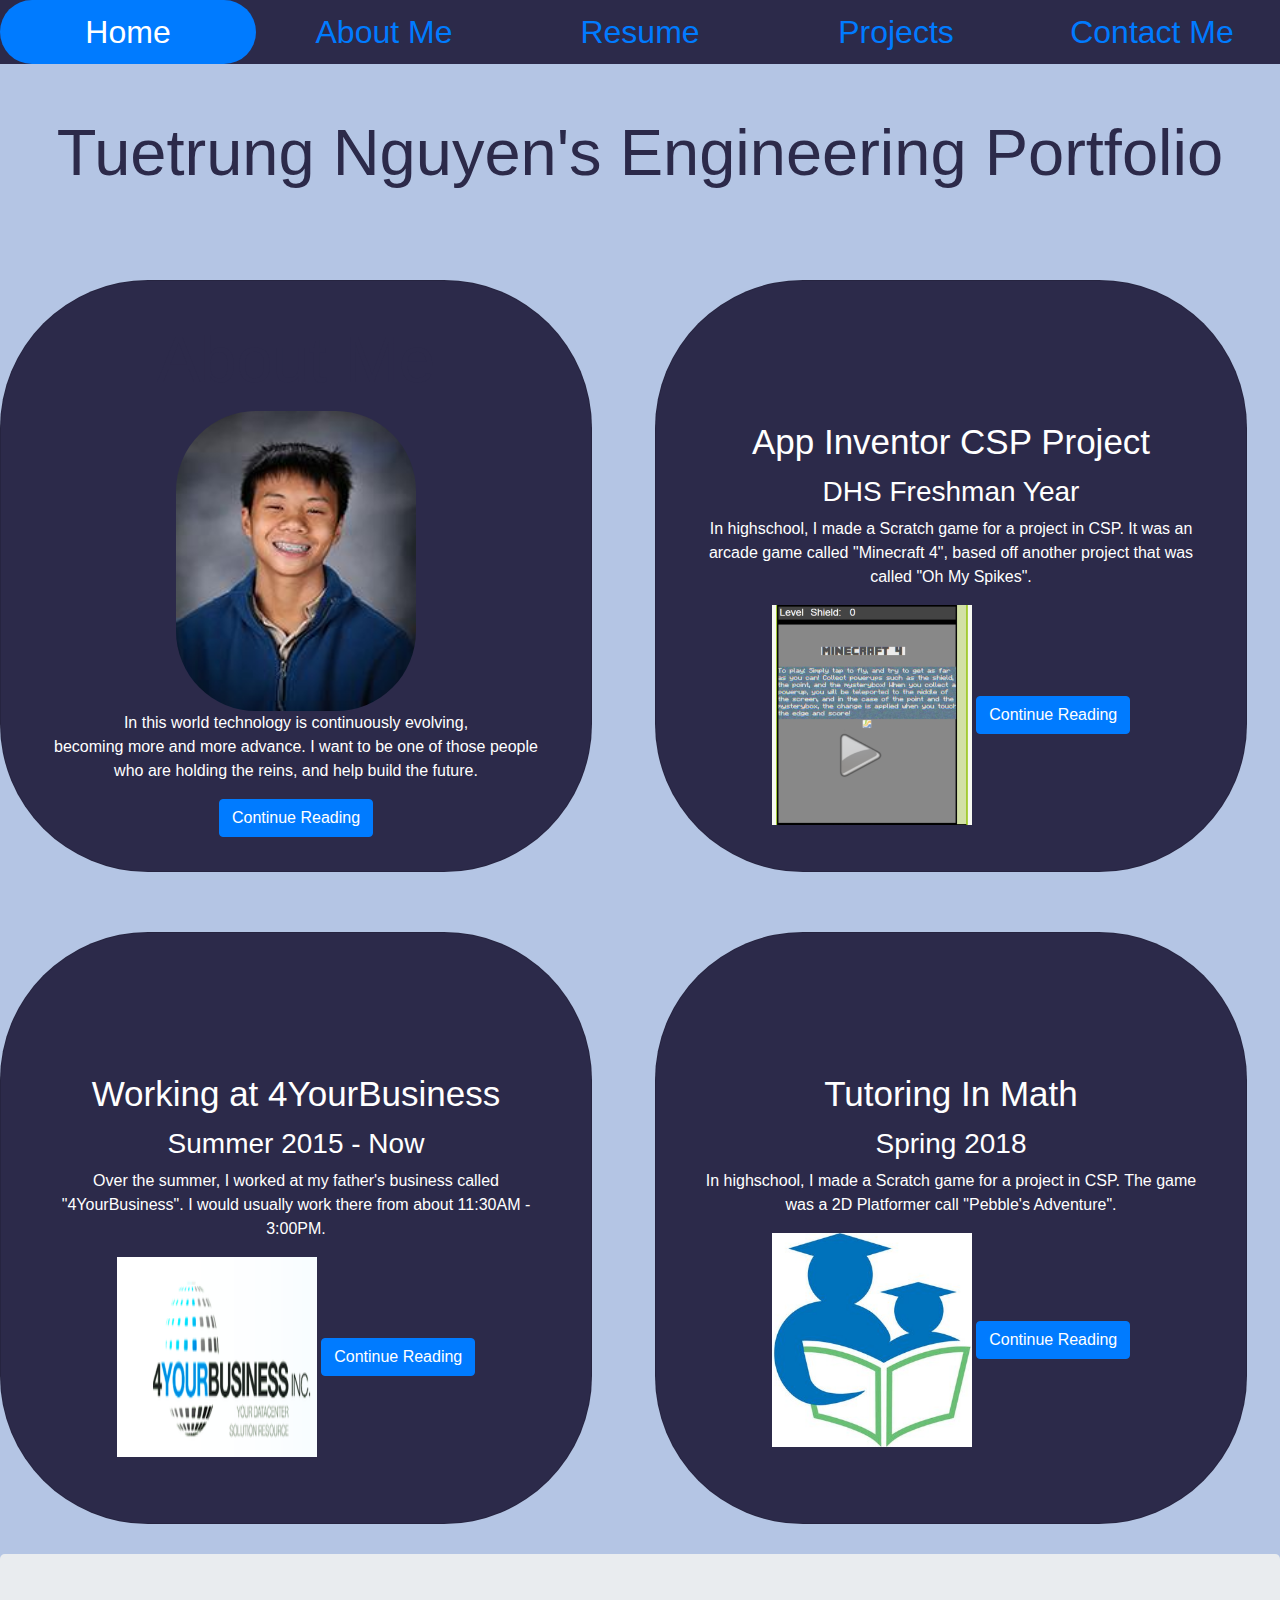
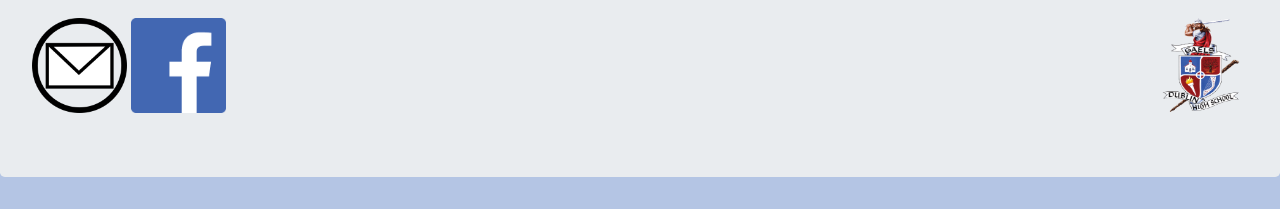
<file: index.html>
<!DOCTYPE HTML>
<html>
    
    <head>
        <title>Online Portfolio</title>
        <link rel="stylesheet" type="text/css" 
        href="bootstrap-4.1.2-dist/css/bootstrap.css"/>
        <link rel="stylesheet" type="text/css" 
        href="bootstrap-4.1.2-dist/css/style.css"/>
    </head>

    <body>
        <nav class="nav nav-pills nav-justified">
            <a class="nav-item nav-link active" href="index.html">Home</a>
            <a class="nav-item nav-link" href="Nguyen_AboutMe.html">About Me</a>
            <a class="nav-item nav-link" href="Nguyen_Resume.html">Resume</a>
            <a class="nav-item nav-link" href="Nguyen_Project.html">Projects</a>
            <a class="nav-item nav-link" href="Nguyen_Contact.html">Contact Me</a>
        </nav>
        <div class="float-center">
            <div class="text-center">
                <div class="main_title">
                    <h1>Tuetrung Nguyen's Engineering Portfolio</h1>
                </div>
                <div class="row">
                    <div class="col-sm-6">
                        <div class="card" style="width: 37rem; height: 37rem;">
                            <div class="card-body">
                                <h1 class="card-title">About Me</h1>
                                <div class="circle">
                                    <img  class="rounded" src="Images/mypicture.jpg" 
                                    width="240px" height="300px" alt="Tuetrung's Picture">
                                </div>
                                <p class="card-text">In this world technology is
                                continuously evolving, <br> becoming more and more
                                advance. I want to be one of those people<br> who are 
                                holding the reins, and help build the future.</p>
                                <a href="Nguyen_AboutMe.html"
                                class="btn btn-primary">Continue Reading</a>
                            </div>
                        </div>
                    </div>
                    
                    <div class="col-sm-6" >
                        <div class="card" style="width: 37rem; height: 37rem;">
                            <div class="card-body">
                                <h3 class="card-title">App Inventor CSP Project</h3>
                                <h4>DHS Freshman Year</h4>
                                <p class="card-text">In highschool, I made a Scratch game 
                                for a
                                project in CSP. It was an arcade game called "Minecraft 4",
                                based off
                                another project that was called "Oh My Spikes".</p>
                                <img  src="Images/appinventor.png" width="200px"
                                height="220px" alt="Minecraft 4">
                                <a href="Nguyen_Project.html"
                                class="btn btn-primary">Continue Reading</a>
                            </div>
                        </div>
                    </div>
                </div>
                <div class="row">
                    <div class="col-sm-6">
                        <div class="card" style="width: 37rem; height: 37rem;">
                            <div class="card-body">
                                <h3 class="card-title">Working at 4YourBusiness</h3>
                                <h4>Summer 2015 - Now</h4>
                                <p class="card-text">Over the summer, I worked at my 
                                father's business called "4YourBusiness". I would 
                                usually work there from about 11:30AM - 3:00PM.</p>
                                <img src="Images/4yourbusiness.png" width="200px" height="200px">
                                <a href="Nguyen_Resume.html" class="btn btn-primary">Continue Reading</a>
                            </div>
                        </div>
                    </div>
                      
                    <div class="col-sm-6" >
                        <div class="card" style="width: 37rem; height: 37rem;">
                            <div class="card-body">
                                <h3 class="card-title">Tutoring In Math</h3>
                                <h4>Spring 2018</h4>
                                <p class="card-text">In highschool, I made a Scratch
                                game for a
                                project in CSP. The game was a 2D Platformer call
                                "Pebble's Adventure".</p>
                                <img src="Images/tutor.jpeg" width="200px" alt="Tutoring">
                                <a href="Nguyen_Resume.html" class="btn btn-primary">Continue Reading</a>
                            </div>
                        </div>
                    </div>
                
                </div>
            </div>
        </div>

        <footer>
            <div class="jumbotron">
                <a href="Nguyen_Contact.html"><img src="Images/maillog.png" 
                width="95px" height="95px"></a>
                <a target="blank" href="https://www.facebook.com/tuetrung.nguyen.1"><img src="Images/facebook.png" width="95px"
                height="95px"></a>
                <div class="float-right">
                    <a target="blank" href="https://www.dublin.k12.ca.us/"><img src="Images/dhs.png" width="95px"
                    height="95px"></a>
                </div>
            </div>
        </footer>
</body>

</html>
</file>
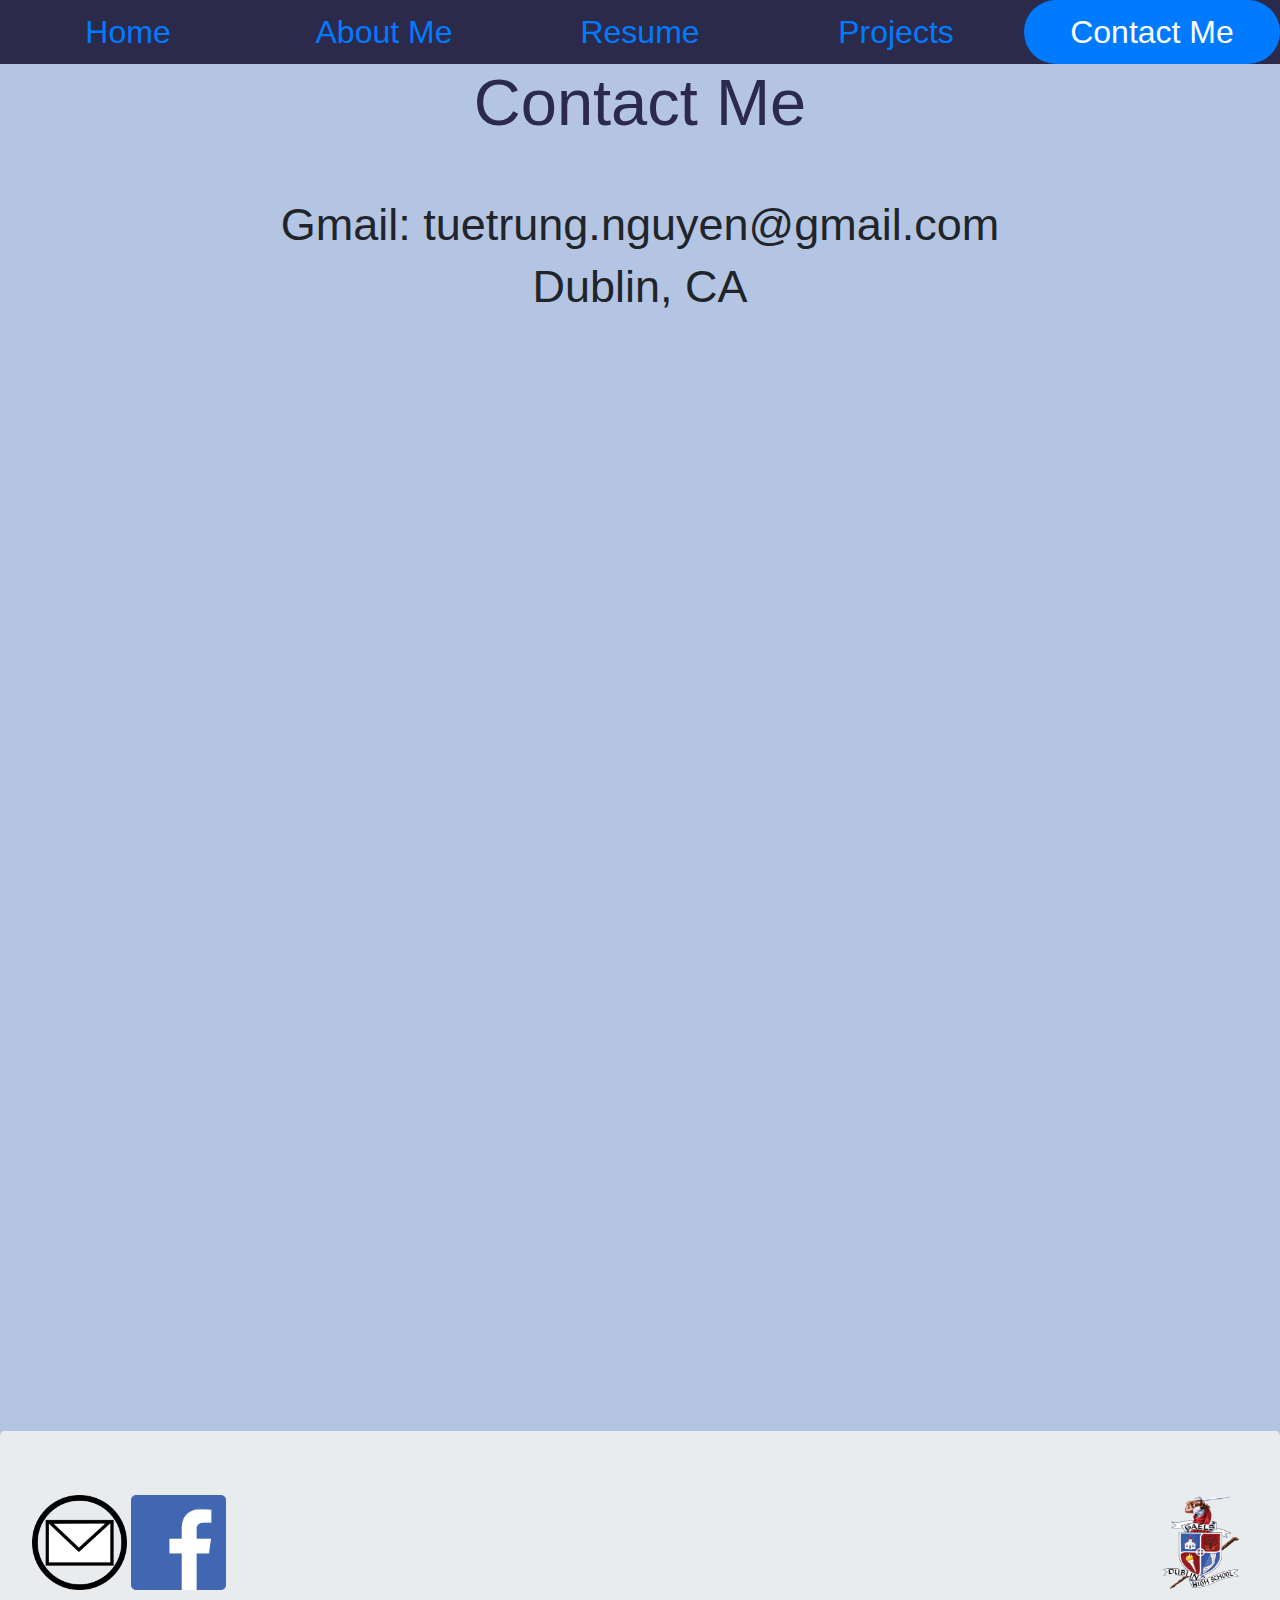
<file: Nguyen_Contact.html>
<!DOCTYPE HTML>
<html>
    <head>
        <title>Contact Me</title>
        <link rel="stylesheet" type="text/css" 
        href="bootstrap-4.1.2-dist/css/bootstrap.css"/>
        <link rel="stylesheet" type="text/css" 
        href="bootstrap-4.1.2-dist/css/style.css"/>
    </head>
    <body>
        <nav class="nav nav-pills nav-justified">
            <a class="nav-item nav-link " href="index.html">Home</a>
            <a class="nav-item nav-link" href="Nguyen_AboutMe.html">About Me</a>
            <a class="nav-item nav-link" href="Nguyen_Resume.html">Resume</a>
            <a class="nav-item nav-link" href="Nguyen_Project.html">Projects</a>
            <a class="nav-item nav-link active" href="Nguyen_Contact.html">Contact Me</a>
        </nav>
        
        <div class="text-center">
            <div class="PY-5">
                <h1>Contact Me</h1>
            </div>
            <div class="py-5">
                <h2>Gmail: tuetrung.nguyen@gmail.com</h2>
                <h2>Dublin, CA</h2>
                <iframe 
                src="https://docs.google.com/forms/d/e/1FAIpQLSdMn--tADstXQS4tiycGg0_J_BflurxG35kSQmhKKgAUZgqxA/viewform?embedded=true" 
                width="640" height="1054" frameborder="0" marginheight="0" 
                marginwidth="0">Loading...</iframe>
            </div>
        </div>
        <footer>
        <div class="jumbotron">
            <a href="Nguyen_Contact.html"><img src="Images/maillog.png" 
            width="95px" height="95px"></a>
            <a target="blank" href="https://www.facebook.com/tuetrung.nguyen.1"><img src="Images/facebook.png" width="95px"
            height="95px"></a>
            <div class="float-right">
                <a target="blank" href="https://www.dublin.k12.ca.us/"><img src="Images/dhs.png" width="95px"
                height="95px"></a>
            </div>
        </div>
      </footer>
    </body>
</html>
</file>
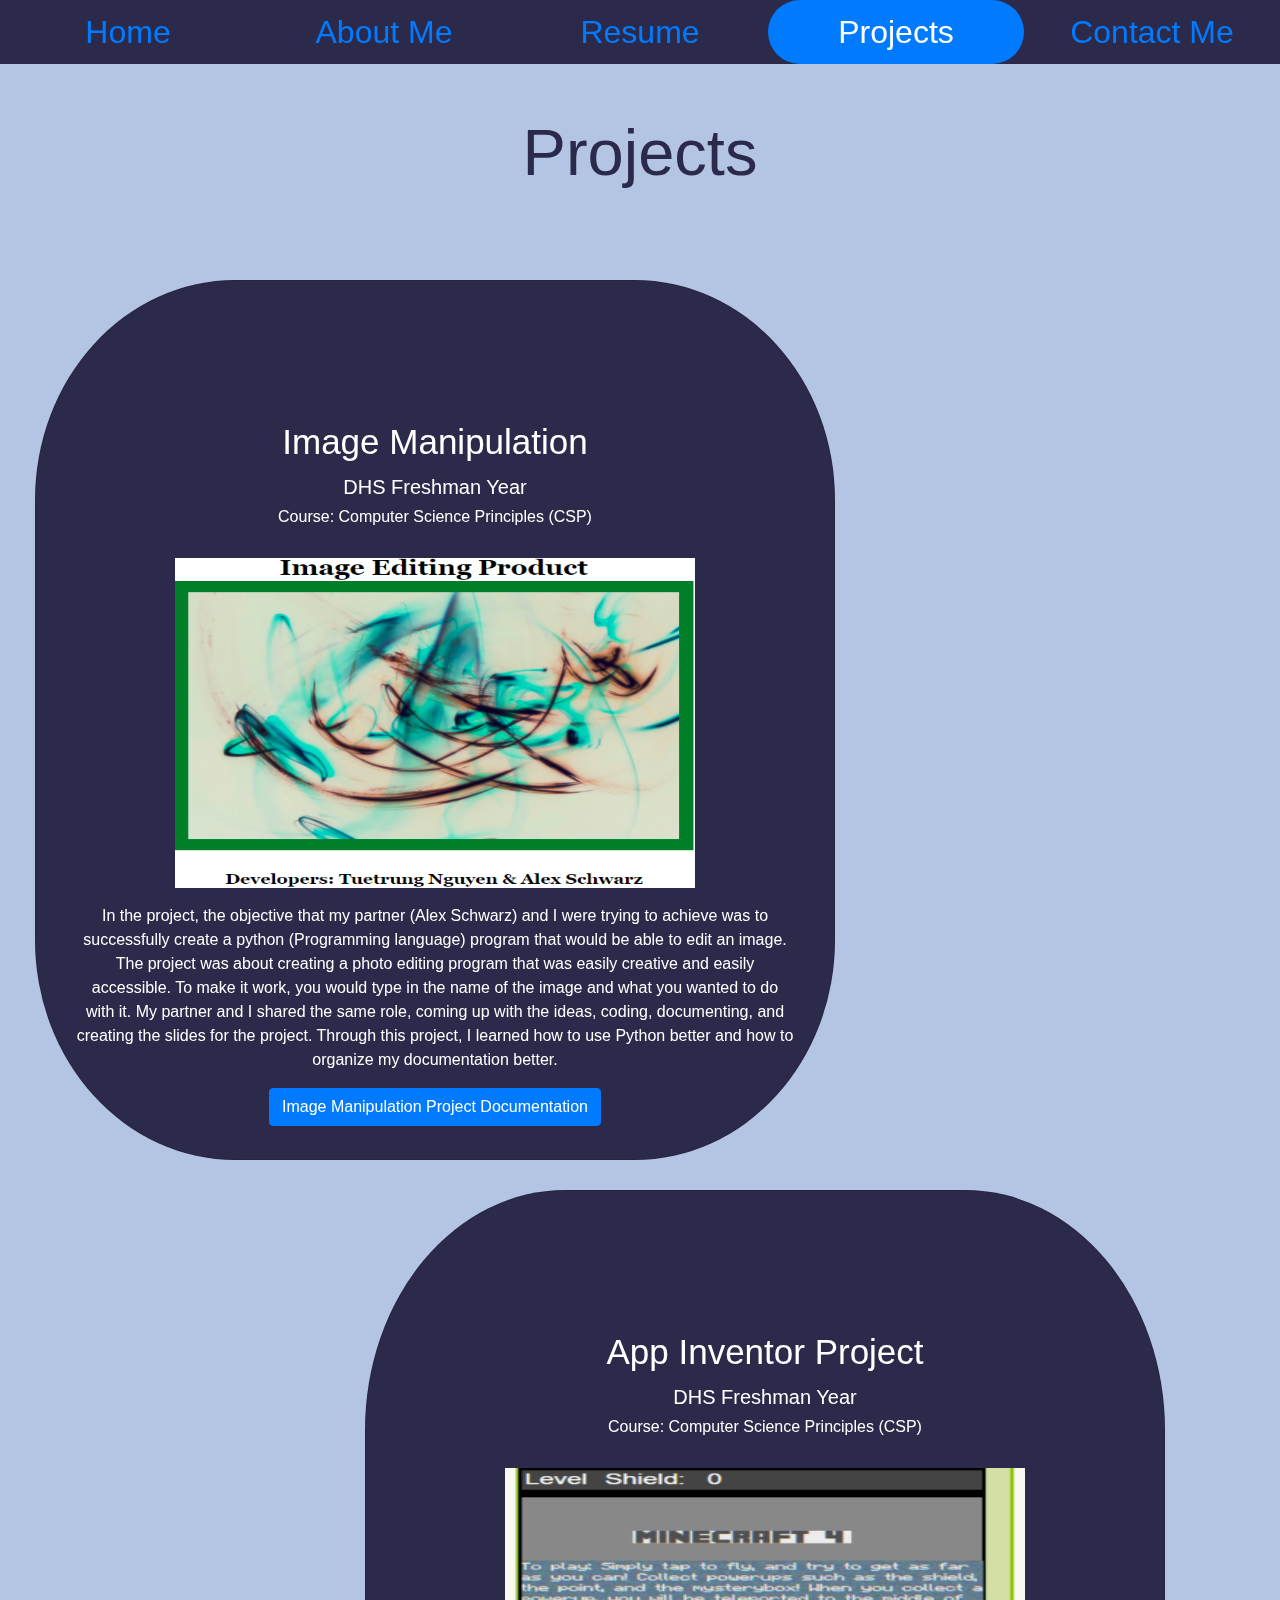
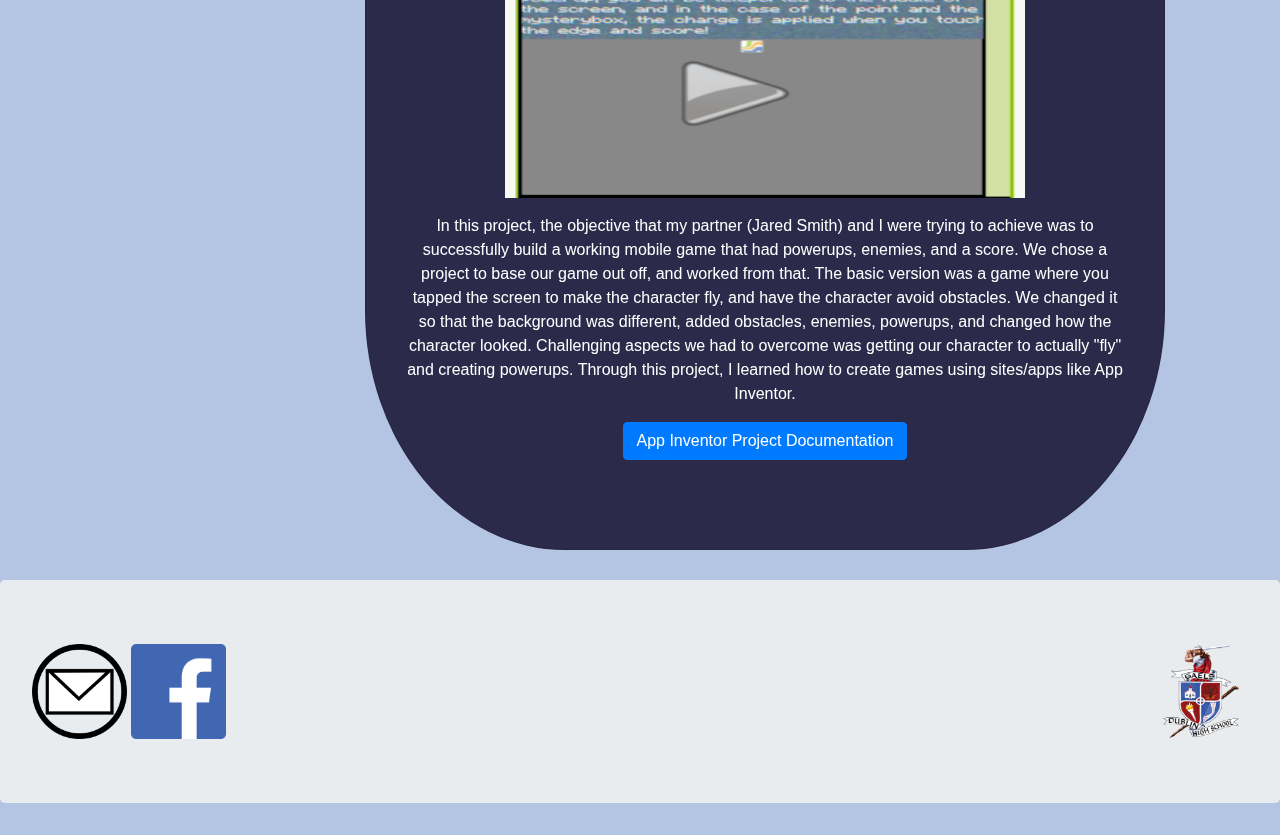
<file: Nguyen_Project.html>
<!DOCTYPE HTML>
<html>

<head>
    <title>Projects</title>
    <link rel="stylesheet" type="text/css" href="bootstrap-4.1.2-dist/css/bootstrap.css" />
    <link rel="stylesheet" type="text/css" href="bootstrap-4.1.2-dist/css/style.css" />
</head>

<body>
    <nav class="nav nav-pills nav-justified">
        <a class="nav-item nav-link " href="index.html">Home</a>
        <a class="nav-item nav-link" href="Nguyen_AboutMe.html">About Me</a>
        <a class="nav-item nav-link" href="Nguyen_Resume.html">Resume</a>
        <a class="nav-item nav-link active" href="Nguyen_Project.html">Projects</a>
        <a class="nav-item nav-link" href="Nguyen_Contact.html">Contact Me</a>
    </nav>

    <div class="text-center">
        <div class="PY-5">
            <div class="project_name">
                <h1>Projects</h1>
            </div>
        </div>
        <div class = "slideshow">
            <iframe src="https://docs.google.com/presentation/d/e/2PACX-1vT8naqXExVf8XX-oRV6sifw3Um5Sh_Yy-hKFCKc925SywcZOtKATT4rCx4fvsrSiJ9Jxf_qXis9-mL4/embed?start=false&loop=false&delayms=3000" frameborder="0" width="500" height="569" allowfullscreen="true" mozallowfullscreen="true" webkitallowfullscreen="true"></iframe>
        </div>
        <div class="row">
            <div class="column">
                <div class="container">
                    <div class="card" style="width: 50rem; height: 55rem;">
                        <div class="card-body">
                            <h3 class="card-title">Image Manipulation</h3>
                            <h5>DHS Freshman Year</h5>
                            <h6>Course: Computer Science Principles (CSP)</h6>
                            <p class="card-text">
                            </p>
                            <div class="py-3">
                                <img class="card-img-right" src="Images/image_manipulation_pic.PNG" width="520px" height="330px">
                            </div>
                            <p>In the project, the objective that my partner 
                            (Alex Schwarz) and I were trying to achieve was to 
                            successfully create a python (Programming language) 
                            program that would be able to edit an image. The 
                            project was about creating a photo editing program 
                            that was easily creative and easily accessible. 
                            To make it work, you would type in the name of the 
                            image and what you wanted to do with it. 
                            My partner and I shared the same role, coming up with the
                            ideas, coding, documenting, and creating the slides 
                            for the project. Through this project, I learned 
                            how to use Python better and how to organize my 
                            documentation better.</p>
                            <a target="blank" class="btn btn-primary" href="https://docs.google.com/document/d/1Am0mprTwIm3cwWBjZI7ZVCT7FkbC9mTxbivQFAXx2No/edit?usp=sharing">
                                    Image Manipulation Project Documentation
                                    </a>
                        </div>
                    </div>
                </div>
                <div class="yes">
                    <div class="container">
                        <div class="card" style="width: 50rem; height: 60rem;">
                            <div class="card-body">
                                <h3 class="card-title">App Inventor Project</h3>
                                <h5>DHS Freshman Year</h5>
                                <h6>Course: Computer Science Principles (CSP)</h6>
                                <p class="card-text">
                                </p>
                                <div class="py-3">
                                    <img class="card-img-right" src="Images/appinventor.png" width="520px" height="330px">
                                </div>
                                <p>In this project, the objective that my partner 
                                (Jared Smith) and I were trying to achieve was to 
                                successfully build a working mobile game that had 
                                powerups, enemies, and a score. We chose a project 
                                to base our game out off, and worked from that. The 
                                basic version was a game where you tapped the screen
                                to make the character fly, and have the character 
                                avoid obstacles. We changed it so that the background
                                was different, added obstacles, enemies,
                                powerups, and changed how the character looked. 
                                Challenging aspects we had to overcome was getting 
                                our character to actually "fly" and creating powerups.
                                Through this project, I learned how to create games 
                                using sites/apps like App Inventor.</p>
                                <a target="blank" class="btn btn-primary" href="https://docs.google.com/document/d/1lrh-McmepwcejgJ8UJtb45CYaiZpBoNHhhAjhwmYQWI/edit?usp=sharing">
                                        App Inventor Project Documentation
                                        </a>
                            </div>
                        </div>
                    </div>
                </div>
            </div>
        </div>
        <!--
        <div class="container">
            <div class="commingsoon">
                <h3 class="card-title">Coming Soon!</h3>
            </div>
        </div>
        -->
    </div>
    <footer>
        <div class="jumbotron">
            <a href="Nguyen_Contact.html"><img src="Images/maillog.png" 
                width="95px" height="95px"></a>
            <a target="blank" href="https://www.facebook.com/tuetrung.nguyen.1"><img src="Images/facebook.png" width="95px"
                height="95px"></a>
            <div class="float-right">
                <a target="blank" href="https://www.dublin.k12.ca.us/">
                    <img src="Images/dhs.png" width="95px" height="95px"></a>
            </div>
        </div>
    </footer>
</body>

</html>
</file>
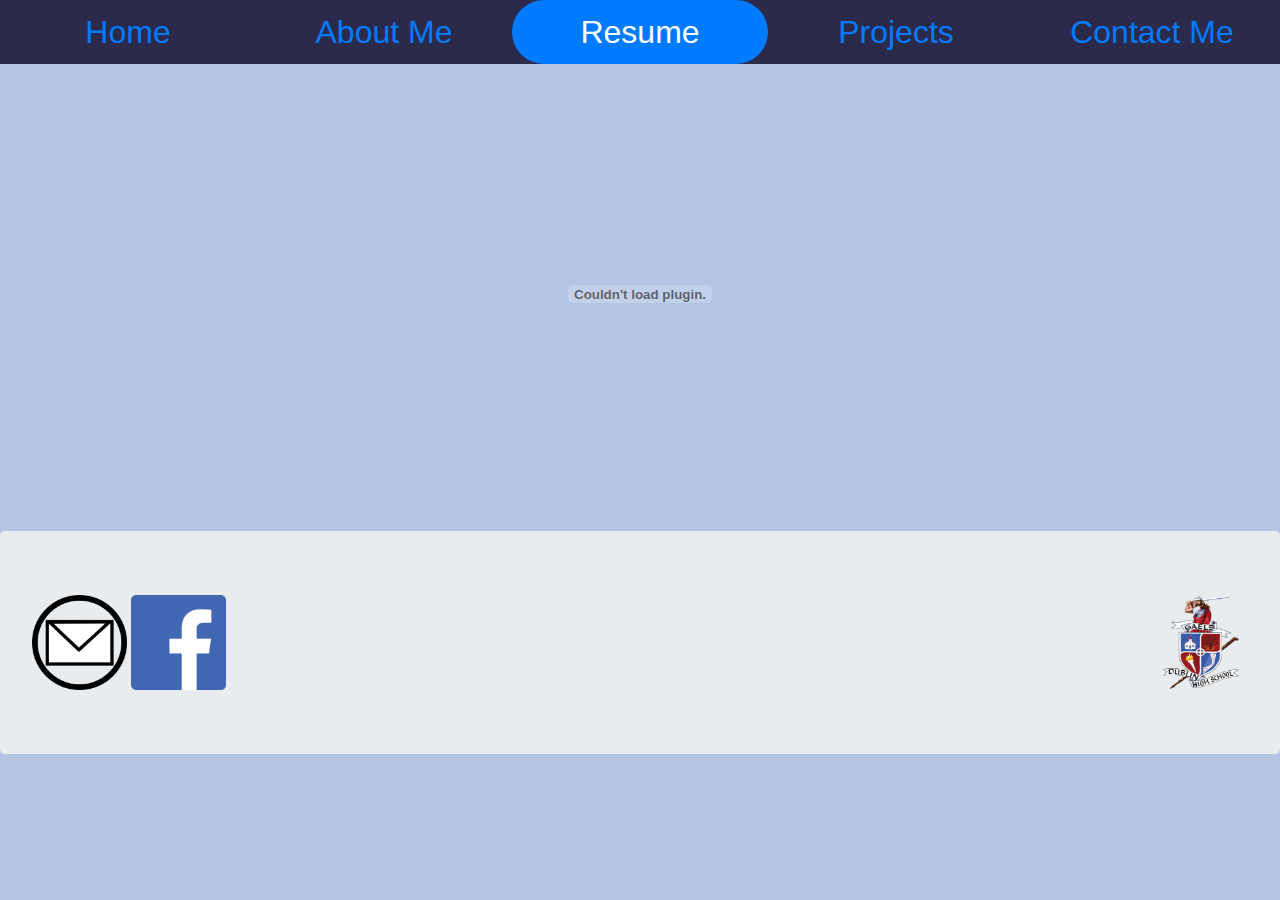
<file: Nguyen_Resume.html>
<!DOCTYPE HTML>
<html>

<head>
    <title>Resume</title>
    <link rel="stylesheet" type="text/css" href="bootstrap-4.1.2-dist/css/bootstrap.css" />
    <link rel="stylesheet" type="text/css" href="bootstrap-4.1.2-dist/css/style.css" />
</head>

<body>
    <nav class="nav nav-pills nav-justified">
        <a class="nav-item nav-link " href="index.html">Home</a>
        <a class="nav-item nav-link" href="Nguyen_AboutMe.html">About Me</a>
        <a class="nav-item nav-link active" href="Nguyen_Resume.html">Resume</a>
        <a class="nav-item nav-link" href="Nguyen_Project.html">Projects</a>
        <a class="nav-item nav-link" href="Nguyen_Contact.html">Contact Me</a>
    </nav>


    <div class="resume">
        <embed src="Images/resume.pdf" width="1000" height="400">
    </div>


    <footer>
        <div class="jumbotron">
            <a href="Nguyen_Contact.html"><img src="Images/maillog.png" 
                width="95px" height="95px"></a>
            <a target="blank" href="https://www.facebook.com/tuetrung.nguyen.1"><img src="Images/facebook.png" width="95px"
                height="95px"></a>
            <div class="float-right">
                <a target="blank" href="https://www.dublin.k12.ca.us/"><img src="Images/dhs.png" width="95px"
                    height="95px"></a>
            </div>
        </div>
    </footer>
</body>

</html>
</file>
<file: bootstrap-4.1.2-dist/css/style.css>
body{
    background-color: #B4C5E4;
}

h1{
    font-size: 65px;
    color: #2C2A4A;
}

h2{
    font-size: 45px;
}

h3{
    padding-top: 100px;
    font-size: 35px;
}

h4{
    font-size: 28px;
}

.nav-pills{
    background-color: #2C2A4A;
    font-size: 32px;
    color:  white;
}

.card{
    border-radius: 25%;
    background-color: #2C2A4A;
    color: white;
    padding: 10px;
    margin-top: 30px;
    margin-bottom:30px;
    
}

.circle{
    border-radius: 50%;
}

.resumeName{
    font-size: 100px;
    font-family: impact;
}

.project_name{
    padding: 50px;
}

.main_title{
    padding: 50px;
}

.resumeCategories h2{
    text-decoration: underline;
}

.round_image{
    border-radius:50%;
}

.text{
    padding-right:20rem;
}

.resume{
    text-align: center;
    padding-top: 30px;
    padding-bottom: 30px;
}

.slideshow{
    float: right;
    width: 400px;
    margin-right: 200px;
    margin-top: 100px;
}

.commingsoon{
    float: right;
}

.yes{
    margin-left: 350px;
}

.appinventor{
    border-color: #2c2a4a;
}
</file>
